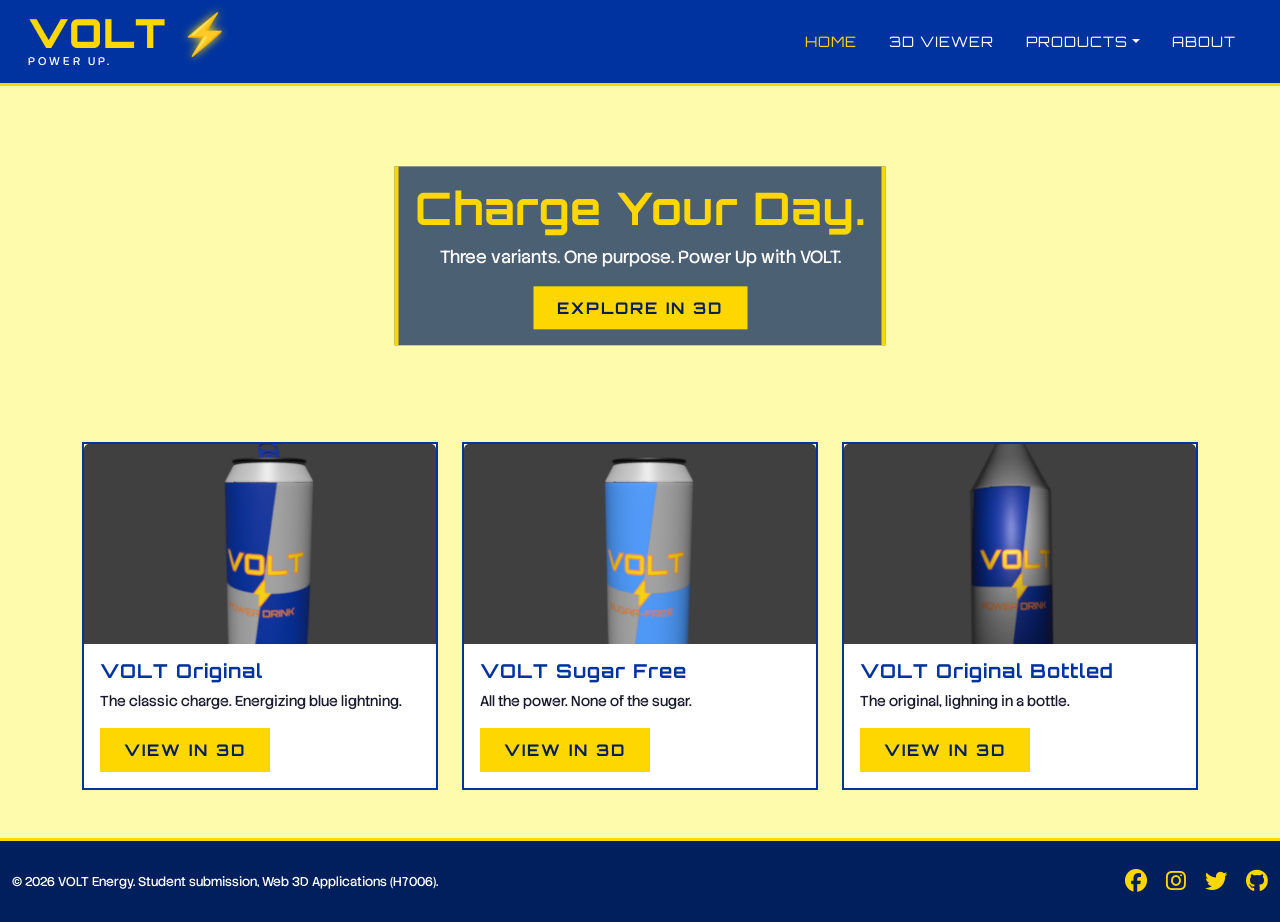
<file: index.html>
<!DOCTYPE html>
<html lang="en">
<head>
    <meta charset="UTF-8">
    <meta name="viewport" content="width=device-width, initial-scale=1, shrink-to-fit=no">
    <meta name="description" content="VOLT - Power Up.">
    <meta name="author" content="Vin Sajith">
    <title>VOLT - Power Up.</title>

    <link rel="stylesheet" href="css/bootstrap.css">

    <link href="https://fonts.googleapis.com/css2?family=Orbitron:wght@400;700;900&family=Stack+Sans+Notch:wght@200..700&display=swap" rel="stylesheet">

    <link rel="stylesheet" href="https://cdnjs.cloudflare.com/ajax/libs/font-awesome/6.5.1/css/all.min.css">

    <link rel="stylesheet" href="style.css">
</head>
<body>

    <!-- NAVBAR -->
    <nav class="navbar sticky-top navbar-expand-md navbar_volt">
        <div class="container-fluid">

            <!-- CSS Logo -->
            <a class="navbar-brand" href="index.html">
                <div class="logo">
                    <h1>VOLT <span class="bolt">⚡</span></h1>
                    <p class="strapline">Power Up.</p>
                </div>
            </a>

            <!-- Hamburger Button for mobile -->
            <button class="navbar-toggler" type="button" data-bs-toggle="collapse" data-bs-target="#navMenu" aria-controls="navMenu" aria-expanded="false" aria-label="Toggle navigation">
                <span class="navbar-toggler-icon"></span>
            </button>
            
            <!-- Links -->
            <div class="collapse navbar-collapse" id="navMenu">
                <ul class="navbar-nav ms-auto">
                    <li class="nav-item"><a class="nav-link active" href="index.html">Home</a></li>
                    <li class="nav-item"><a class="nav-link" href="viewer.html">3D Viewer</a></li>
                    <li class="nav-item dropdown">
                        <a class="nav-link dropdown-toggle" href="#" id="productsDropdown" role="button" data-bs-toggle="dropdown" aria-expanded="false">Products</a>
                        <ul class="dropdown-menu" aria-labelledby="productsDropdown">
                            <li><a class="dropdown-item" href="viewer.html?model=original">VOLT Original</a></li>
                            <li><a class="dropdown-item" href="viewer.html?model=sugarfree">VOLT Sugar Free</a></li>
                            <li><a class="dropdown-item" href="viewer.html?model=bottle">VOLT Original Bottled</a></li>
                        </ul>
                    </li>
                    <li class="nav-item"><a class="nav-link" href="about.html">About</a></li>
                </ul>
            </div>
        </div>
    </nav>

    <!-- HERO BANNER -->
    <section id="hero">
        <div id="main_3d_image"></div>
        <div id="main_text">
            <h2>Charge Your Day.</h2>
            <p>Three variants. One purpose. Power Up with VOLT.</p>
            <a href="viewer.html" class="btn btn_volt">Explore in 3D</a>
        </div>
    </section>

    <!-- PRODUCT CARDS -->
    <section id="products" class="container my-3">
        <div class="row g-4">

            <div class="col-12 col-md-4">
                <div class="card card_volt h-100">
                    <img src="assets/images/can_preview_image.png" class="card-img-top" alt="VOLT Original can">
                    <div class="card-body">
                        <h3 class="card-title">VOLT Original</h3>
                        <p class="card-text">The classic charge. Energizing blue lightning.</p>
                        <a href="viewer.html?model=original" class="btn btn_volt">View in 3D</a>
                    </div>
                </div>
            </div>

            <div class="col-12 col-md-4">
                <div class="card card_volt h-100">
                    <img src="assets/images/can_sugarfree_preview_image.png" class="card-img-top" alt="VOLT Sugar Free can">
                    <div class="card-body">
                        <h3 class="card-title">VOLT Sugar Free</h3>
                        <p class="card-text">All the power. None of the sugar.</p>
                        <a href="viewer.html?model=sugarfree" class="btn btn_volt">View in 3D</a>
                    </div>
                </div>
            </div>

            <div class="col-12 col-md-4">
                <div class="card card_volt h-100">
                    <img src="assets/images/bottle_preview_image.png" class="card-img-top" alt="VOLT Original Bottled">
                    <div class="card-body">
                        <h3 class="card-title">VOLT Original Bottled</h3>
                        <p class="card-text">The original, lighning in a bottle.</p>
                        <a href="viewer.html?model=bottle" class="btn btn_volt">View in 3D</a>
                    </div>
                </div>
            </div>

        </div>
    </section>

    <!-- FOOTER -->
    <footer class="footer_volt">
        <div class="container-fluid">
            <nav class="navbar navbar-expand-sm">
                <p class="copyright">&copy; 2026 VOLT Energy. Student submission, Web 3D Applications (H7006).</p>
                <div class="social ms-auto">
                    <a href="#" aria-label="Facebook"><i class="fa-brands fa-facebook"></i></a>
                    <a href="#" aria-label="Instagram"><i class="fa-brands fa-instagram"></i></a>
                    <a href="#" aria-label="Twitter"><i class="fa-brands fa-twitter"></i></a>
                    <a href="#" aria-label="GitHub"><i class="fa-brands fa-github"></i></a>
                </div>
            </nav>
        </div>
    </footer>

    <script src="js/bootstrap.bundle.js"></script>
    <script src="script.js"></script>
</body>
</html>
</file>
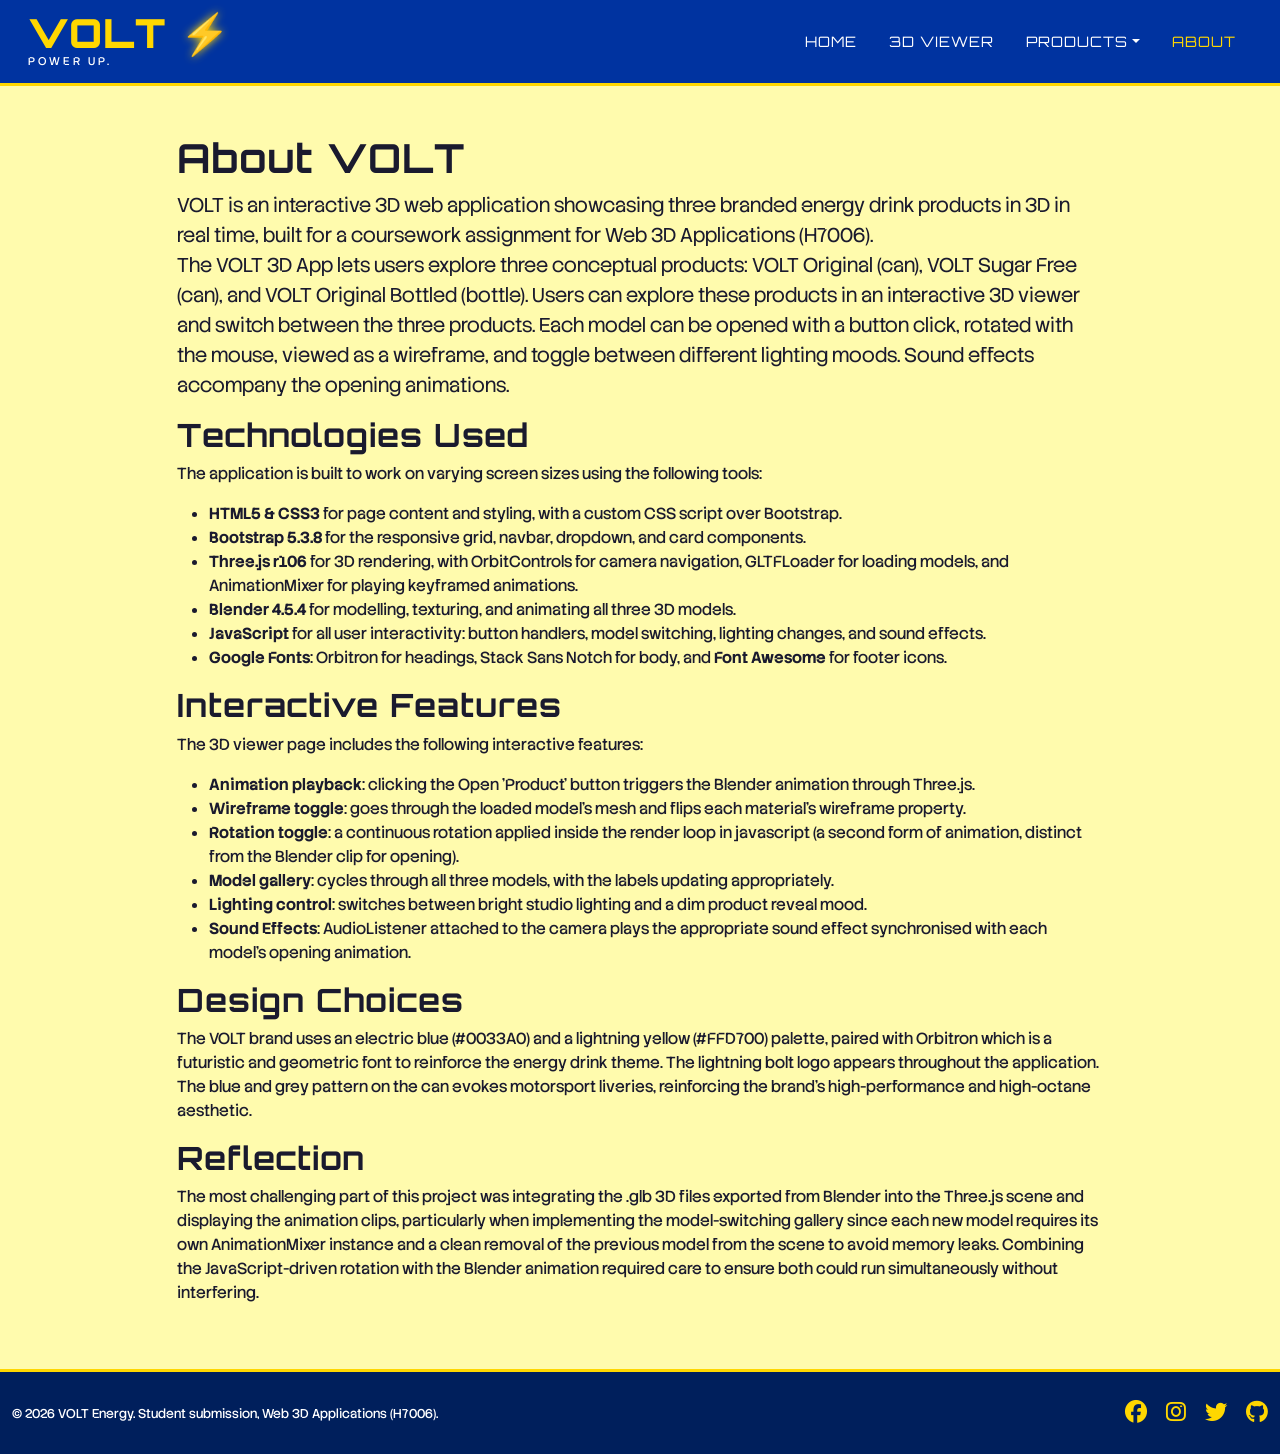
<file: about.html>
<!DOCTYPE html>
<html lang="en">
<head>
    <meta charset="UTF-8">
    <meta name="viewport" content="width=device-width, initial-scale=1, shrink-to-fit=no">
    <meta name="description" content="About the VOLT 3D Application">
    <meta name="author" content="Vin Sajith">
    <title>VOLT — About</title>

    <link rel="stylesheet" href="css/bootstrap.css">
    <link href="https://fonts.googleapis.com/css2?family=Orbitron:wght@400;700;900&family=Stack+Sans+Notch:wght@200..700&display=swap" rel="stylesheet">
    <link rel="stylesheet" href="https://cdnjs.cloudflare.com/ajax/libs/font-awesome/6.5.1/css/all.min.css">
    <link rel="stylesheet" href="style.css">
</head>
<body>

    <!-- NAVBAR -->
    <nav class="navbar sticky-top navbar-expand-md navbar_volt">
        <div class="container-fluid">
            <a class="navbar-brand" href="index.html">
                <div class="logo">
                    <h1>VOLT <span class="bolt">⚡</span></h1>
                    <p class="strapline">Power Up.</p>
                </div>
            </a>
            <button class="navbar-toggler" type="button" data-bs-toggle="collapse" data-bs-target="#navMenu" aria-controls="navMenu" aria-expanded="false" aria-label="Toggle navigation">
                <span class="navbar-toggler-icon"></span>
            </button>
            <div class="collapse navbar-collapse" id="navMenu">
                <ul class="navbar-nav ms-auto">
                    <li class="nav-item"><a class="nav-link" href="index.html">Home</a></li>
                    <li class="nav-item"><a class="nav-link" href="viewer.html">3D Viewer</a></li>
                    <li class="nav-item dropdown">
                        <a class="nav-link dropdown-toggle" href="#" id="productsDropdown" role="button" data-bs-toggle="dropdown" aria-expanded="false">Products</a>
                        <ul class="dropdown-menu" aria-labelledby="productsDropdown">
                            <li><a class="dropdown-item" href="viewer.html?model=original">VOLT Original</a></li>
                            <li><a class="dropdown-item" href="viewer.html?model=sugarfree">VOLT Sugar Free</a></li>
                            <li><a class="dropdown-item" href="viewer.html?model=bottle">VOLT Original Bottled</a></li>
                        </ul>
                    </li>
                    <li class="nav-item"><a class="nav-link active" href="about.html">About</a></li>
                </ul>
            </div>
        </div>
    </nav>

    <!-- ABOUT CONTENT -->
    <section class="container my-5">
        <div class="row">
            <div class="col-12 col-lg-10 offset-lg-1">

                <div class="text_card">
                    <h1 class="page_title">About VOLT</h1>

                    <p class="lead">VOLT is an interactive 3D web application showcasing three branded energy drink products in 3D in real time, built for a coursework assignment for Web 3D Applications (H7006).<br>
                    The VOLT 3D App lets users explore three conceptual products: VOLT Original (can), VOLT Sugar Free (can), and VOLT Original Bottled (bottle). Users can explore these products in an interactive 3D viewer and switch between the three products. Each model can be opened with a button click, rotated with the mouse, viewed as a wireframe, and toggle between different lighting moods. Sound effects accompany the opening animations.</p>

                    <h2>Technologies Used</h2>
                    <p>The application is built to work on varying screen sizes using the following tools:</p>
                    <ul>
                        <li><strong>HTML5 &amp; CSS3</strong> for page content and styling, with a custom CSS script over Bootstrap.</li>
                        <li><strong>Bootstrap 5.3.8</strong> for the responsive grid, navbar, dropdown, and card components.</li>
                        <li><strong>Three.js r106</strong> for 3D rendering, with OrbitControls for camera navigation, GLTFLoader for loading models, and AnimationMixer for playing keyframed animations.</li>
                        <li><strong>Blender 4.5.4</strong> for modelling, texturing, and animating all three 3D models.</li>
                        <li><strong>JavaScript</strong> for all user interactivity: button handlers, model switching, lighting changes, and sound effects.</li>
                        <li><strong>Google Fonts</strong>: Orbitron for headings, Stack Sans Notch for body, and <strong>Font Awesome</strong> for footer icons.</li>
                    </ul>

                    <h2>Interactive Features</h2>
                    <p>The 3D viewer page includes the following interactive features:</p>
                    <ul>
                        <li><strong>Animation playback</strong>: clicking the Open 'Product' button triggers the Blender animation through Three.js.</li>
                        <li><strong>Wireframe toggle</strong>: goes through the loaded model's mesh and flips each material's wireframe property.</li>
                        <li><strong>Rotation toggle</strong>: a continuous rotation applied inside the render loop in javascript (a second form of animation, distinct from the Blender clip for opening).</li>
                        <li><strong>Model gallery</strong>: cycles through all three models, with the labels updating appropriately.</li>
                        <li><strong>Lighting control</strong>: switches between bright studio lighting and a dim product reveal mood.</li>
                        <li><strong>Sound Effects</strong>: AudioListener attached to the camera plays the appropriate sound effect synchronised with each model's opening animation.</li>
                    </ul>

                    <h2>Design Choices</h2>
                    <p>The VOLT brand uses an electric blue (#0033A0) and a lightning yellow (#FFD700) palette, paired with Orbitron which is a futuristic and geometric font to reinforce the energy drink theme. The lightning bolt logo appears throughout the application. The blue and grey pattern on the can evokes motorsport liveries, reinforcing the brand's high-performance and high-octane aesthetic.</p>

                    <h2>Reflection</h2>
                    <p>The most challenging part of this project was integrating the .glb 3D files exported from Blender into the Three.js scene and displaying the animation clips, particularly when implementing the model-switching gallery since each new model requires its own AnimationMixer instance and a clean removal of the previous model from the scene to avoid memory leaks. Combining the JavaScript-driven rotation with the Blender animation required care to ensure both could run simultaneously without interfering.</p>

                </div>

            </div>
        </div>
    </section>

    <!-- FOOTER -->
    <footer class="footer_volt">
        <div class="container-fluid">
            <nav class="navbar navbar-expand-sm">
                <p class="copyright">&copy; 2026 VOLT Energy. Student submission, Web 3D Applications (H7006).</p>
                <div class="social ms-auto">
                    <a href="#" aria-label="Facebook"><i class="fa-brands fa-facebook"></i></a>
                    <a href="#" aria-label="Instagram"><i class="fa-brands fa-instagram"></i></a>
                    <a href="#" aria-label="Twitter"><i class="fa-brands fa-twitter"></i></a>
                    <a href="#" aria-label="GitHub"><i class="fa-brands fa-github"></i></a>
                </div>
            </nav>
        </div>
    </footer>

    <script src="js/bootstrap.bundle.js"></script>
</body>
</html>
</file>
<file: style.css>
/* ----- Brand colour variables ----- */
:root {
    --volt-blue: #0033A0;
    --volt-yellow: #FFD700;
    --volt-navy: #001F5C;
    --volt-offwhite: #F5F7FA;
    --volt-text: #1A1A2E;
}

body {
    font-family: 'Stack Sans Notch', sans-serif;
    color: var(--volt-text);
    background-color: #fffbad;
    margin: 0;
    padding: 0;
}

h1, h2, h3, h4, h5, h6 {
    font-family: 'Orbitron', sans-serif;
    font-weight: 700;
    letter-spacing: 1px;
}

/* NAVBAR */
.navbar_volt {
    background-color: var(--volt-blue);
    padding: 0.5rem 1rem;
    border-bottom: 3px solid var(--volt-yellow);
}

/* Logo block */
.logo h1 {
    font-family: 'Orbitron', sans-serif;
    font-weight: 900;
    color: var(--volt-yellow);
    font-size: 1.8rem;
    margin: 0;
    line-height: 1;
}

.logo .bolt {
    color: var(--volt-yellow);
    text-shadow: 0 0 8px var(--volt-yellow);
}

.logo .strapline {
    font-family: 'Stack Sans Notch', sans-serif;
    font-size: 0.7rem;
    color: white;
    margin: 0;
    letter-spacing: 3px;
    text-transform: uppercase;
}

.navbar-brand:hover .logo h1 {
    color: white;
    transition: color 0.3s;
}

/* Links */
.navbar_volt .nav-link {
    color: white !important;
    font-family: 'Orbitron', sans-serif;
    font-size: 0.9rem;
    text-transform: uppercase;
    letter-spacing: 1px;
    padding: 0.5rem 1rem !important;
}

.navbar_volt .nav-link:hover,
.navbar_volt .nav-link.active {
    color: var(--volt-yellow) !important;
}

.navbar_volt .navbar-toggler {
    border-color: var(--volt-yellow);
}
.navbar_volt .navbar-toggler-icon {
    background-image: url("data:image/svg+xml;charset=utf8,%3Csvg viewBox='0 0 30 30' xmlns='http://www.w3.org/2000/svg'%3E%3Cpath stroke='%23FFD700' stroke-width='2' stroke-linecap='round' stroke-miterlimit='10' d='M4 7h22M4 15h22M4 23h22'/%3E%3C/svg%3E");
}

/* Dropdown menu */
.navbar_volt .dropdown-menu {
    background-color: var(--volt-navy);
    border: 1px solid var(--volt-yellow);
    border-radius: 0;
}
.navbar_volt .dropdown-item {
    color: white;
    font-family: 'Orbitron', sans-serif;
    font-size: 0.85rem;
}
.navbar_volt .dropdown-item:hover {
    background-color: var(--volt-blue);
    color: var(--volt-yellow);
}

/* HERO */
#hero {
    position: relative;
    width: 100%;
    min-height: 200px;
    overflow: hidden;
}

#main_3d_image {
    width: 100%;
    height: 200px;
}

#main_text {
    position: absolute;
    top: 50%;
    left: 50%;
    transform: translate(-50%, -50%);
    text-align: center;
    color: white;
    padding: 1rem;
    background-color: rgba(0, 31, 92, 0.7);
    border-left: 4px solid var(--volt-yellow);
    border-right: 4px solid var(--volt-yellow);
}

#main_text h2 {
    color: var(--volt-yellow);
    font-size: 1.5rem;
    margin: 0 0 0.5rem 0;
}

#main_text p {
    font-size: 0.9rem;
    margin: 0 0 1rem 0;
}

/* BUTTONS */
.btn_volt {
    background-color: var(--volt-yellow);
    color: var(--volt-navy);
    font-family: 'Orbitron', sans-serif;
    font-weight: 700;
    text-transform: uppercase;
    letter-spacing: 2px;
    border: none;
    border-radius: 0;
    padding: 0.6rem 1.5rem;
    transition: all 0.3s;
}

.btn_volt:hover {
    background-color: var(--volt-blue);
    color: var(--volt-yellow);
    box-shadow: 0 0 15px var(--volt-yellow);
}

/* PRODUCT CARDS */
.card_volt {
    border: 2px solid var(--volt-blue);
    border-radius: 0;
    background-color: white;
    transition: transform 0.3s, box-shadow 0.3s;
}

.card_volt:hover {
    transform: translateY(-5px);
    box-shadow: 0 8px 20px rgba(0, 51, 160, 0.3);
    border-color: var(--volt-yellow);
}

.card_volt .card-img-top {
    height: 200px;
    object-fit: cover;
    background-color: var(--volt-navy);
}

.card_volt .card-title {
    color: var(--volt-blue);
    font-size: 1.2rem;
}

.card_volt .card-text {
    font-size: 0.9rem;
    color: var(--volt-text);
}

/* FOOTER */
.footer_volt {
    background-color: var(--volt-navy);
    color: white;
    padding: 1rem 0;
    margin-top: 3rem;
    border-top: 3px solid var(--volt-yellow);
}

.footer_volt .copyright {
    color: white;
    font-size: 0.8rem;
    margin: 0;
}

.footer_volt .social a {
    color: var(--volt-yellow);
    font-size: 1.4rem;
    margin-left: 1rem;
    transition: color 0.3s;
}

.footer_volt .social a:hover {
    color: white;
}

/*Mobile First Approach */
@media (min-width: 576px) {
    .logo h1 { font-size: 2.2rem; }
    #main_3d_image { height: 230px; }
    #main_text h2 { font-size: 1.8rem; }
}

@media (min-width: 768px) {
    .logo h1 { font-size: 2.5rem; }
    #main_3d_image { height: 260px; }
    #main_text h2 { font-size: 2.2rem; }
    #main_text p { font-size: 1.1rem; }
}

@media (min-width: 992px) {
    #main_3d_image { height: 300px; }
    #main_text h2 { font-size: 2.8rem; }
}

@media (min-width: 1200px) {
    #main_3d_image { height: 340px; }
}


/* 3D VIEWER */
.viewer_card {
    border: 2px solid var(--volt-blue);
    border-radius: 0;
    background-color: white;
    overflow: hidden;
}

.viewer_header {
    background-color: var(--volt-navy);
    color: white;
    text-align: center;
    padding: 1rem;
    border-bottom: 3px solid var(--volt-yellow);
}

.viewer_header h2 {
    color: var(--volt-yellow);
    margin: 0;
    font-size: 1.5rem;
}

.viewer_header p {
    margin: 0.3rem 0 0 0;
    font-size: 0.9rem;
    color: white;
}

.canvas_wrapper {
    width: 100%;
    height: 400px;
    background: linear-gradient(135deg, var(--volt-navy) 0%, var(--volt-blue) 100%);
    position: relative;
    overflow: hidden;
}

#threeContainer {
    width: 100%;
    height: 100%;
    display: block;
}

.button_row {
    display: flex;
    flex-wrap: wrap;
    gap: 0.5rem;
    justify-content: center;
    padding: 1rem;
    background-color: var(--volt-offwhite);
}

.button_row .btn {
    flex: 1 1 auto;
    min-width: 130px;
}

@media (min-width: 768px) {
    .canvas_wrapper { height: 500px; }
}

@media (min-width: 992px) {
    .canvas_wrapper { height: 600px; }
}
</file>
